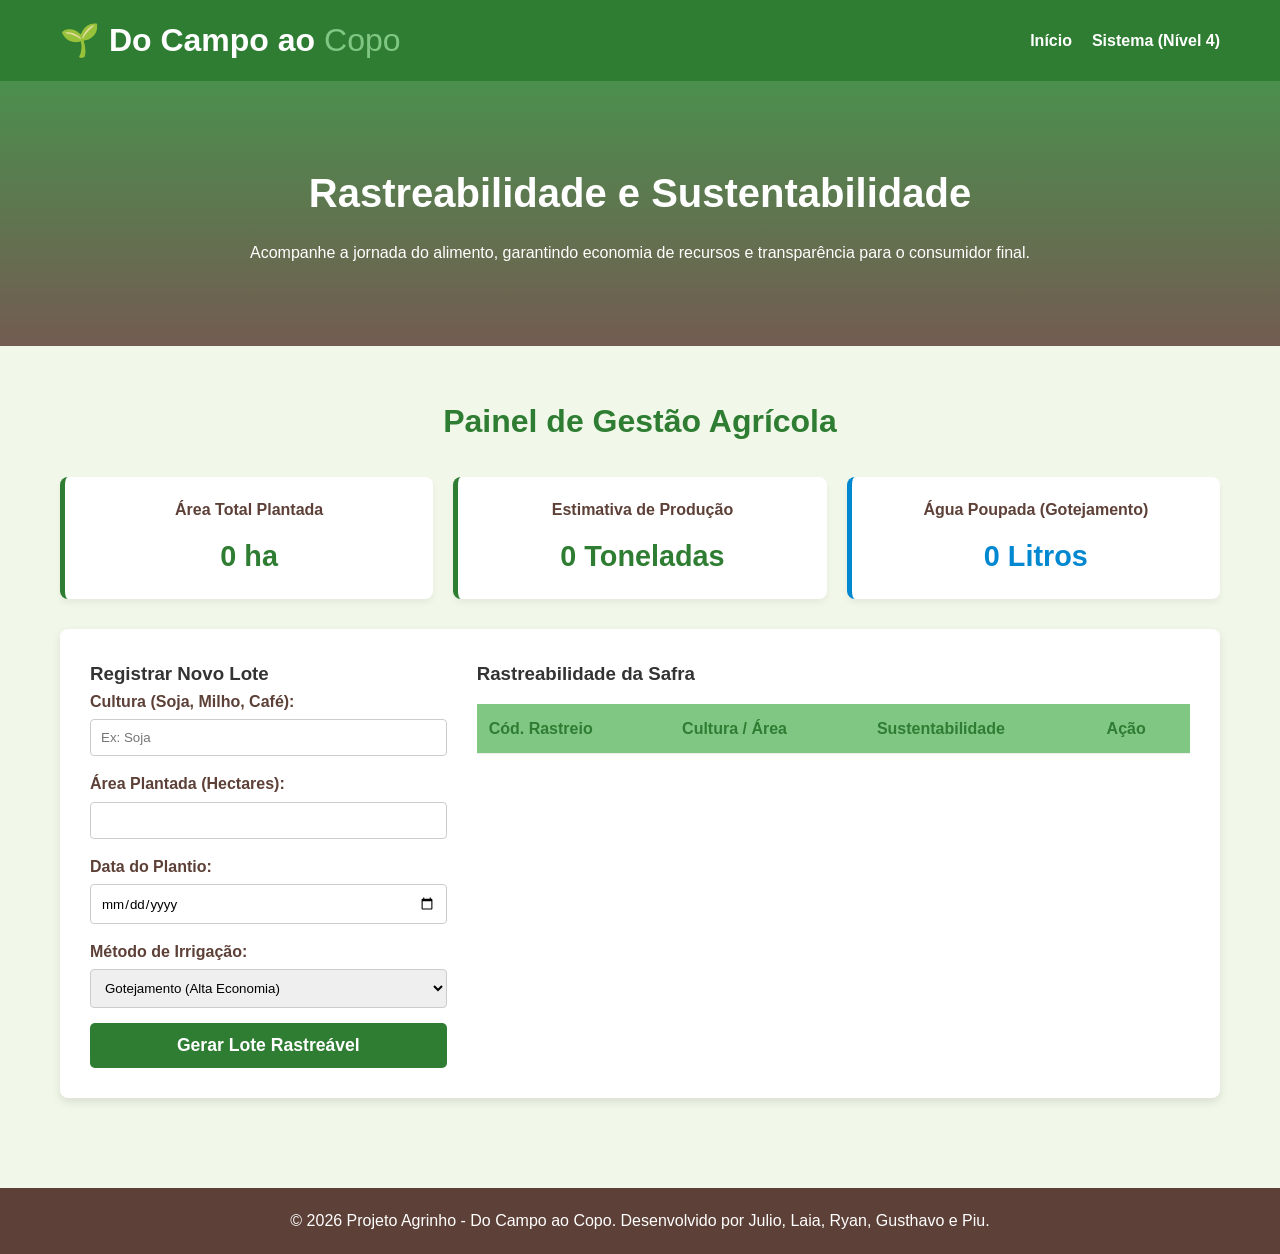
<file: index.html>
<!DOCTYPE html>
<html lang="pt-BR">
<head>
    <meta charset="UTF-8">
    <meta name="viewport" content="width=device-width, initial-scale=1.0">
    <title>Do Campo ao Copo | Agrinho 2026</title>
    <link rel="stylesheet" href="style.css">
</head>
<body>
    <header>
        <div class="container nav-container">
            <h1 class="logo">🌱 Do Campo ao <span>Copo</span></h1>
            <nav>
                <ul>
                    <li><a href="#inicio">Início</a></li>
                    <li><a href="#sistema">Sistema (Nível 4)</a></li>
                </ul>
            </nav>
        </div>
    </header>

    <main>
        <section id="inicio" class="hero">
            <div class="container">
                <h2>Rastreabilidade e Sustentabilidade</h2>
                <p>Acompanhe a jornada do alimento, garantindo economia de recursos e transparência para o consumidor final.</p>
            </div>
        </section>

        <section id="sistema" class="container sec-espacamento">
            <h2 class="titulo-secao">Painel de Gestão Agrícola</h2>
            
            <div class="dashboard">
                <div class="card-stat">
                    <h4>Área Total Plantada</h4>
                    <p id="stat-area">0 ha</p>
                </div>
                <div class="card-stat">
                    <h4>Estimativa de Produção</h4>
                    <p id="stat-producao">0 Toneladas</p>
                </div>
                <div class="card-stat destaque-eco">
                    <h4>Água Poupada (Gotejamento)</h4>
                    <p id="stat-agua">0 Litros</p>
                </div>
            </div>

            <div class="app-container">
                <div class="form-area">
                    <h3>Registrar Novo Lote</h3>
                    <form id="form-plantio">
                        <div class="input-group">
                            <label for="cultura">Cultura (Soja, Milho, Café):</label>
                            <input type="text" id="cultura" placeholder="Ex: Soja" required>
                        </div>
                        <div class="input-group">
                            <label for="area">Área Plantada (Hectares):</label>
                            <input type="number" id="area" required min="1">
                        </div>
                        <div class="input-group">
                            <label for="data">Data do Plantio:</label>
                            <input type="date" id="data" required>
                        </div>
                        <div class="input-group">
                            <label for="irrigacao">Método de Irrigação:</label>
                            <select id="irrigacao" required>
                                <option value="gotejamento">Gotejamento (Alta Economia)</option>
                                <option value="aspersao">Aspersão (Consumo Médio)</option>
                                <option value="chuva">Apenas Chuva (Natural)</option>
                            </select>
                        </div>
                        <button type="submit" class="btn-primario">Gerar Lote Rastreável</button>
                    </form>
                </div>

                <div class="dados-area">
                    <h3>Rastreabilidade da Safra</h3>
                    <div class="table-responsive">
                        <table id="tabela-registros">
                            <thead>
                                <tr>
                                    <th>Cód. Rastreio</th>
                                    <th>Cultura / Área</th>
                                    <th>Sustentabilidade</th>
                                    <th>Ação</th>
                                </tr>
                            </thead>
                            <tbody id="lista-plantios">
                                </tbody>
                        </table>
                    </div>
                </div>
            </div>
        </section>
    </main>

    <footer>
        <div class="container">
            <p>&copy; 2026 Projeto Agrinho - Do Campo ao Copo. Desenvolvido por Julio, Laia, Ryan, Gusthavo e Piu.</p>
        </div>
    </footer>

    <script src="script.js"></script>
</body>
</html>
</file>
<file: style.css>
/* Reset e Variáveis de Cores */
* {
    margin: 0;
    padding: 0;
    box-sizing: border-box;
    font-family: 'Segoe UI', Tahoma, Geneva, Verdana, sans-serif;
}

:root {
    --verde-escuro: #2e7d32;
    --verde-claro: #81c784;
    --marrom-terra: #5d4037;
    --fundo-creme: #f1f8e9;
    --texto-escuro: #333333;
    --branco: #ffffff;
    --azul-agua: #0288d1;
}

body { background-color: var(--fundo-creme); color: var(--texto-escuro); line-height: 1.6; }
.container { max-width: 1200px; margin: 0 auto; padding: 0 20px; }

/* Cabeçalho */
header { background-color: var(--verde-escuro); color: var(--branco); padding: 15px 0; }
.nav-container { display: flex; justify-content: space-between; align-items: center; }
.logo span { color: var(--verde-claro); font-weight: 300; }
nav ul { list-style: none; display: flex; gap: 20px; }
nav a { color: var(--branco); text-decoration: none; font-weight: bold; }

/* Hero */
.hero {
    background: linear-gradient(rgba(46, 125, 50, 0.85), rgba(93, 64, 55, 0.85)), url('https://images.unsplash.com/photo-1500382017468-9049fed747ef?ixlib=rb-4.0.3') center/cover;
    color: var(--branco);
    text-align: center;
    padding: 80px 20px;
}
.hero h2 { font-size: 2.5rem; margin-bottom: 15px; }

/* Dashboard de Estatísticas */
.sec-espacamento { padding: 50px 20px; }
.titulo-secao { text-align: center; color: var(--verde-escuro); margin-bottom: 30px; font-size: 2rem; }

.dashboard {
    display: grid;
    grid-template-columns: repeat(auto-fit, minmax(250px, 1fr));
    gap: 20px;
    margin-bottom: 30px;
}

.card-stat {
    background-color: var(--branco);
    padding: 20px;
    border-radius: 8px;
    box-shadow: 0 4px 6px rgba(0,0,0,0.05);
    border-left: 5px solid var(--verde-escuro);
    text-align: center;
}

.card-stat h4 { color: var(--marrom-terra); font-size: 1rem; margin-bottom: 10px; }
.card-stat p { font-size: 1.8rem; font-weight: bold; color: var(--verde-escuro); }
.destaque-eco { border-left-color: var(--azul-agua); }
.destaque-eco p { color: var(--azul-agua); }

/* Área do Aplicativo */
.app-container {
    display: grid;
    grid-template-columns: 1fr 2fr;
    gap: 30px;
    background-color: var(--branco);
    padding: 30px;
    border-radius: 8px;
    box-shadow: 0 4px 10px rgba(0,0,0,0.1);
}

@media (max-width: 850px) {
    .app-container { grid-template-columns: 1fr; }
}

/* Formulário */
.input-group { margin-bottom: 15px; }
.input-group label { display: block; margin-bottom: 5px; font-weight: bold; color: var(--marrom-terra); }
.input-group input, .input-group select { width: 100%; padding: 10px; border: 1px solid #ccc; border-radius: 4px; }
.btn-primario {
    width: 100%; background-color: var(--verde-escuro); color: var(--branco);
    border: none; padding: 12px; font-size: 1.1rem; font-weight: bold;
    border-radius: 5px; cursor: pointer; transition: 0.3s;
}
.btn-primario:hover { background-color: var(--marrom-terra); }

/* Tabela e Badges */
.table-responsive { overflow-x: auto; }
table { width: 100%; border-collapse: collapse; margin-top: 15px; }
th, td { padding: 12px; text-align: left; border-bottom: 1px solid #eee; }
th { background-color: var(--verde-claro); color: var(--verde-escuro); }

.badge-rastreio { background-color: var(--marrom-terra); color: white; padding: 4px 8px; border-radius: 4px; font-family: monospace; font-size: 0.9rem; }
.badge-sustentavel { background-color: var(--verde-claro); color: var(--verde-escuro); padding: 4px 8px; border-radius: 4px; font-size: 0.8rem; font-weight: bold; }

.btn-remover { background-color: #e53935; color: white; border: none; padding: 6px 12px; border-radius: 3px; cursor: pointer; }
.btn-remover:hover { background-color: #c62828; }

footer { background-color: var(--marrom-terra); color: var(--branco); text-align: center; padding: 20px 0; margin-top: 40px; }
</file>
